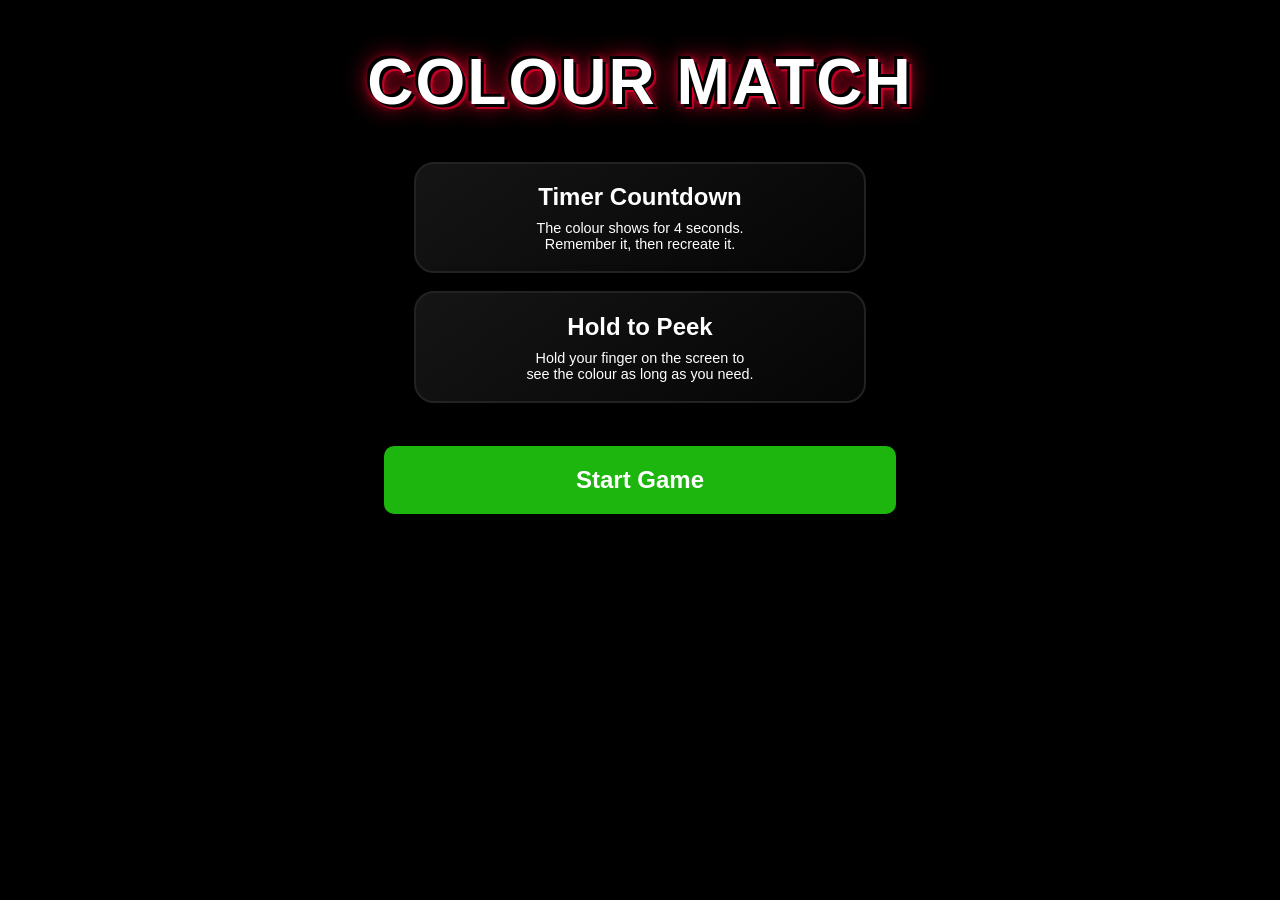
<file: HTML/Colour Match/Colour_Match_Gamemode.html>
<!DOCTYPE html>
<html lang="en">

<head>

    <meta charset="UTF-8">
    <meta name="viewport" content="width=device-width, initial-scale=1.0">

    <title>Colour Match</title>

    <link rel="stylesheet" href="/CSS/Colour Match/Colour_Match_Gamemode_Style.css">
</head>

<body>

        <header class="game-header">
            <h1>
                COLOUR MATCH
            </h1>
        </header>

        <main class="gamemode">

            <section class="gamemode-container">

                <div class="gamemode-card">

                    <h2>Timer Countdown</h2>

                    <p>
                        The colour shows for 4 seconds.
                        <br>
                        Remember it, then recreate it.
                    </p>
                
                </div>

                <div class="gamemode-card">

                    <h2>Hold to Peek</h2>
                    
                    <p>
                        Hold your finger on the screen to
                        <br> 
                        see the colour as long as you need.
                    </p>

                </div>

                <button class="start-game-button">Start Game</button>
        </main>

</body>

</html>
</file>
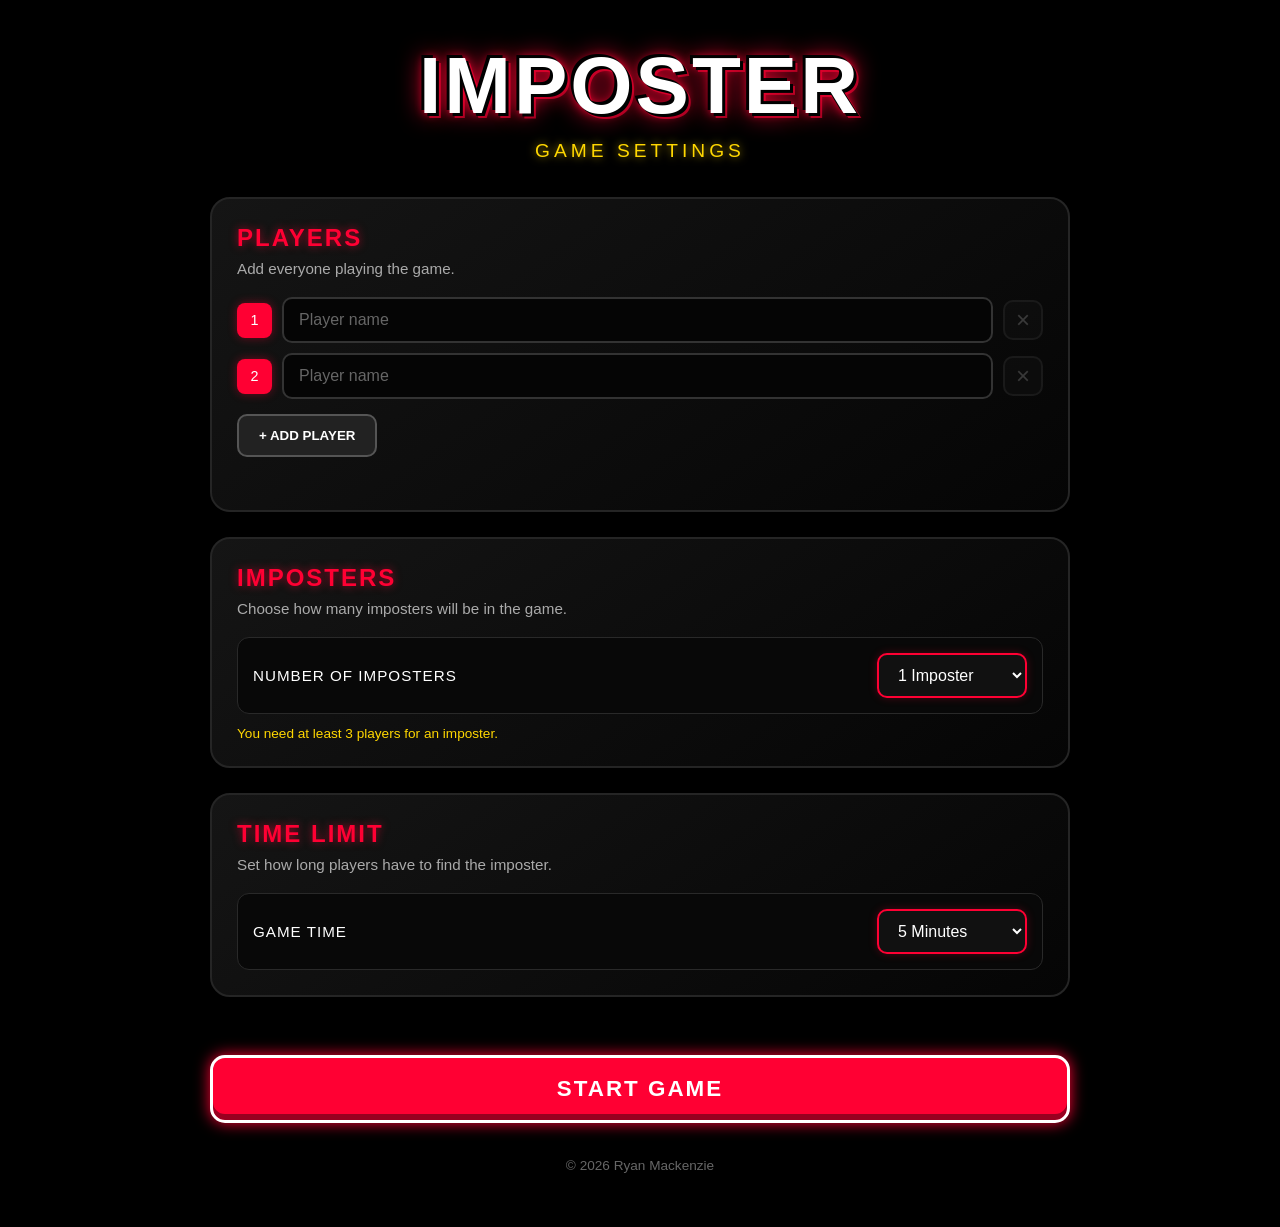
<file: HTML/Impostor/Impostor_Game_Settings.html>
<!DOCTYPE html>
<html lang="en">

<head>
    <meta charset="UTF-8">
    <meta name="viewport" content="width=device-width, initial-scale=1.0">

    <title>Imposter Game Settings | Party Game</title>

    <link rel="stylesheet" href="/CSS/Impostor/Impostor_Game_Settings_Style.css">
</head>

<body>

    <div class="container">

        <header class="game-header">
            <h1>IMPOSTER</h1>
            <p>GAME SETTINGS</p>
        </header>


        <main class="settings-container">

            <!-- ==========================
                 PLAYERS
            =========================== -->

            <section class="settings-card">

                <h2>PLAYERS</h2>

                <p class="setting-description">
                    Add everyone playing the game.
                </p>

                <div id="playerList">

                    <div class="player-row">
                        <span class="player-number">1</span>

                        <input
                            type="text"
                            class="player-input"
                            placeholder="Player name"
                            maxlength="20"
                        >

                        <button
                            type="button"
                            class="remove-player"
                            aria-label="Remove player"
                            disabled
                        >
                            ×
                        </button>
                    </div>

                    <div class="player-row">
                        <span class="player-number">2</span>

                        <input
                            type="text"
                            class="player-input"
                            placeholder="Player name"
                            maxlength="20"
                        >

                        <button
                            type="button"
                            class="remove-player"
                            aria-label="Remove player"
                            disabled
                        >
                            ×
                        </button>
                    </div>

                </div>


                <button
                    type="button"
                    id="addPlayerButton"
                    class="secondary-button"
                >
                    + ADD PLAYER
                </button>

                <p id="playerError" class="error-message"></p>

            </section>



            <!-- ==========================
                 IMPOSTERS
            =========================== -->

            <section class="settings-card">

                <h2>IMPOSTERS</h2>

                <p class="setting-description">
                    Choose how many imposters will be in the game.
                </p>

                <div class="setting-control">

                    <label for="imposterCount">
                        NUMBER OF IMPOSTERS
                    </label>

                    <select id="imposterCount">
                        <option value="1">1</option>
                    </select>

                </div>

                <p id="imposterInfo" class="setting-info">
                    Add more players to unlock more imposters.
                </p>

            </section>



            <!-- ==========================
                 TIME LIMIT
            =========================== -->

            <section class="settings-card">

                <h2>TIME LIMIT</h2>

                <p class="setting-description">
                    Set how long players have to find the imposter.
                </p>

                <div class="setting-control">

                    <label for="timeLimit">
                        GAME TIME
                    </label>

                    <select id="timeLimit">

                        <option value="60">1 Minute</option>
                        <option value="120">2 Minutes</option>
                        <option value="180">3 Minutes</option>
                        <option value="300" selected>5 Minutes</option>
                        <option value="600">10 Minutes</option>
                        <option value="900">15 Minutes</option>

                    </select>

                </div>

            </section>



            <!-- ==========================
                 START GAME
            =========================== -->

            <section class="start-section">

                <p id="startError" class="error-message"></p>

                <button
                    type="button"
                    id="startGameButton"
                    class="start-button"
                >
                    START GAME
                </button>

            </section>

        </main>



        <footer>

            <p>
                © 2026 Ryan Mackenzie
            </p>

        </footer>

    </div>


    <script src="/JS/Impostor/Impostor_Game_Settings_Script.js"></script>

</body>

</html>
</file>
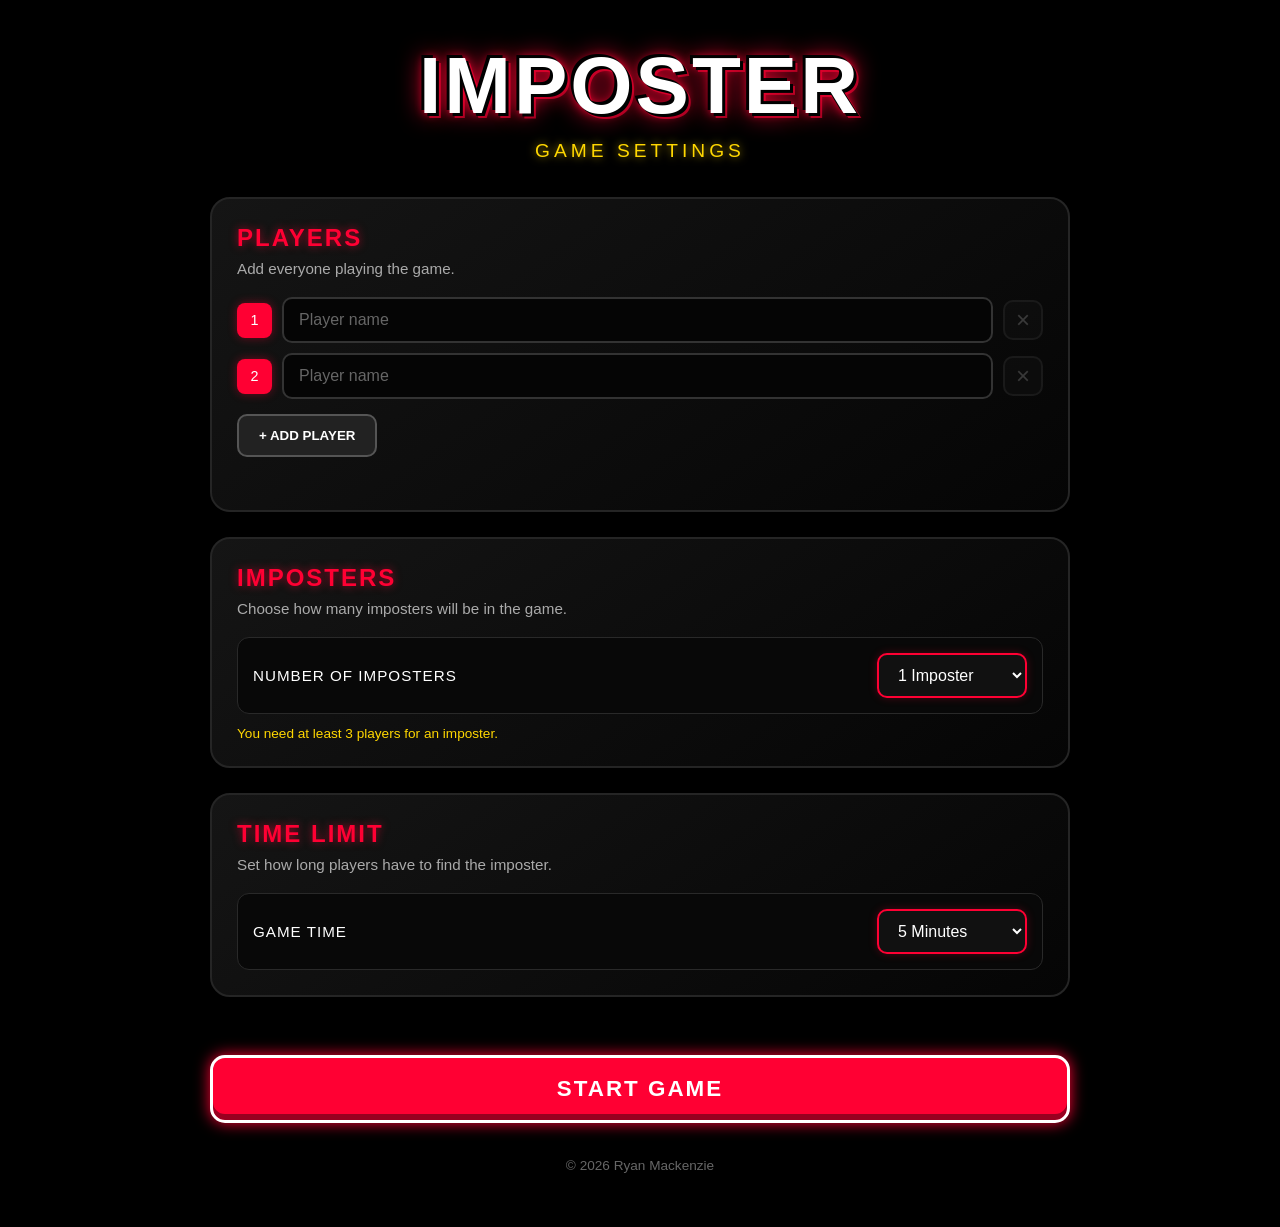
<file: HTML/Impostor/Impostor_Gameplay.html>
<!DOCTYPE html>
<html lang="en">

<head>
    <meta charset="UTF-8">
    <meta name="viewport" content="width=device-width, initial-scale=1.0, user-scalable=no">

    <title>Imposter | Party Game</title>

    <link rel="stylesheet" href="/CSS/Impostor/Impostor_Gameplay_Style.css">
</head>

<body>

    <main id="gameScreen">

        <!-- ==========================
             PLAYER INFORMATION
        =========================== -->

        <section id="playerInfo">

            <p id="playerNumber">
                PLAYER 1
            </p>

            <h1 id="playerName">
                Player
            </h1>

        </section>


        <!-- ==========================
             SWIPE AREA
        =========================== -->

        <section id="swipeArea">

            <div id="instructionContainer">

                <p id="instruction">
                    SWIPE UP TO REVEAL
                </p>

                <div id="swipeArrow">
                    ↑
                </div>

            </div>


            <!-- ==========================
                 ROLE REVEAL
            =========================== -->

            <div id="roleReveal">

                <p id="roleLabel">
                    YOUR ROLE
                </p>

                <h2 id="role">
                    CIVILIAN
                </h2>

                <div id="secretContainer">

                    <p id="secretLabel">
                        SECRET WORD
                    </p>

                    <h3 id="secretWord">
                        WORD
                    </h3>

                </div>

            </div>

        </section>


        <!-- ==========================
             NEXT PLAYER
        =========================== -->

        <section id="nextSection">

            <button id="nextPlayerButton">
                NEXT PLAYER
            </button>

        </section>

        <!-- ==========================
        DISCUSSION TIMER
        ========================== -->

        <section id="timerSection">

            <p id="timerLabel">
                TIME REMAINING
            </p>

            <div id="timer">
                00:00
            </div>

            <p id="discussionText">
                DISCUSS WHO YOU THINK IS THE IMPOSTER
            </p>

        </section>


        <!-- ==========================
            VOTING
        ========================== -->

        <section id="votingSection">

            <p id="voteLabel">
                VOTE OUT:
            </p>

            <div id="voteList">
                <!-- Player buttons generated by JS -->
            </div>

            <button id="skipVoteButton">
                SKIP
            </button>

        </section>

        <!-- ==========================
     SUCCESS SCREEN
========================== -->

        <section id="successSection">

            <p id="successLabel">
                SUCCESS!
            </p>

            <h1 id="successTitle">
                IMPOSTER FOUND
            </h1>

            <p id="successMessage">
                The imposter was voted out!
            </p>

            <div id="gameOverButtons">

                <button id="playAgainButton" class="game-over-button">
                    PLAY AGAIN
                </button>

                <button id="settingsButton"class="game-over-button secondary-game-button">
                    GAME SETTINGS
                </button>

            </div>

        </section>

    </main>


    <script src="/JS/Impostor/Impostor_Gameplay_Script.js"></script>

</body>

</html>
</file>
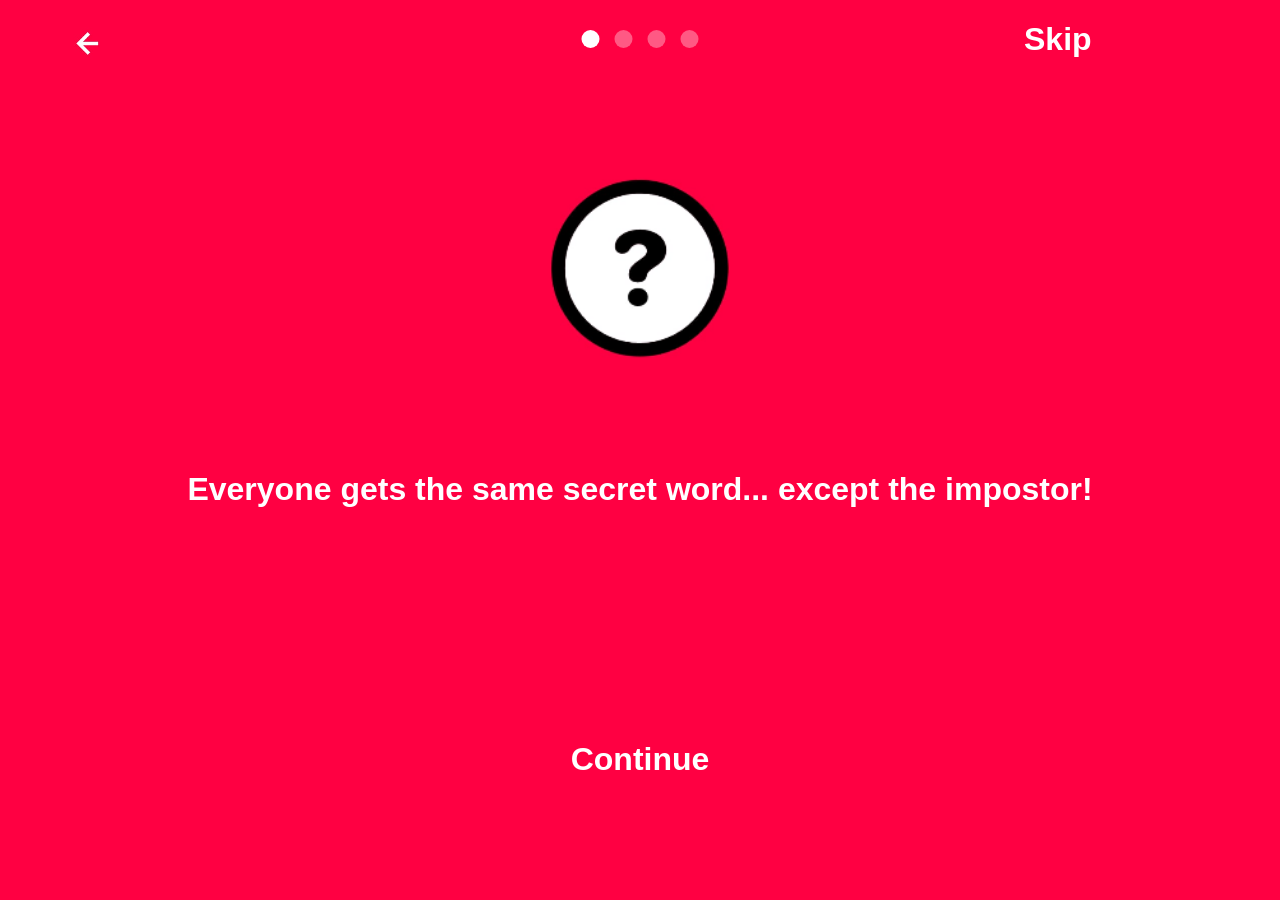
<file: HTML/Impostor/Impostor_Setup.html>
<!DOCTYPE html>
<html lang="en">

  <head>
    <meta charset="UTF-8" />
    <meta name="viewport" content="width=device-width, initial-scale=1.0" />
    <title>Impostor Setup</title>

    <link rel="stylesheet" href="/CSS/Impostor/Impostor_Setup_Style.css" />
  </head>

  <body>

    <header>

        <a href="../Game_Selection.html" id="Return-Link">
            <div id="Return-Button">
                <h1 id="Impostor-Title">
                    <img src="/Images/Return_Arrow.png" alt="Return arrow"/>
                </h1>
            </div>
        </a>

        <!-- Progress bar indicating paragraphs read and how many times continue has been clicked/pressed -->
        <div id="Progress-Bar">
            <div class="Progress-Dot Current-Paragraph" id="Progress-1"></div>
            <div class="Progress-Dot Unselected-Paragraph" id="Progress-2"></div>
            <div class="Progress-Dot Unselected-Paragraph" id="Progress-3"></div>
            <div class="Progress-Dot Unselected-Paragraph" id="Progress-4"></div>
        </div>

        <a href="Impostor_Game_Settings.html" id="Skip-Link">
            <div id="Skip-Button">
                <h1 id="Skip-Text">
                    Skip
                </h1>
            </div>
        </a>

    </header>

    <div id="QuestionMark">
        <img id="Instruction-Image" src="/Images/QuestionMark.png" alt="Instruction Image"/>
    </div>

    <main>

        <div class="Description-Container">

            <h1 id="Impostor-Description">
            </h1>

        </div>

        <div id="Continue">
            <h1 id="Continue-Text">Continue</h1>
        </div>

    </main>
    <script src="/JS/Impostor/Impostor_Setup_Script.js"></script>
  </body>

</html>
</file>
<file: CSS/Colour Match/Colour_Match_Gamemode_Style.css>
/* ==========================
   BODY
========================== */

:root {
    --red: #ff0033;
    --dark-red: #990020;
    --gold: #ffd700;
    --white: #ffffff;
    --muted: #aaaaaa;
    --card-bg: #111111;
}

body {
    background: #000000;

    color: white;

    min-height: 100vh;

    margin: 0;

    font-family:
        'Arial Black',
        Impact,
        sans-serif;

    position: relative;

    overflow-x: hidden;
}


/* ==========================
   HEADER
========================== */

header {
    position: absolute;

    top: 5%;

    left: 50%;

    transform: translateX(-50%);

    width: 100%;

    text-align: center;
}


header h1 {
    font-size:
        clamp(
            2rem,
            6vw,
            4rem
        );

    margin: 0;

    letter-spacing: 2px;

    color: white;

    text-shadow:

        3px 3px 0 #000,

        -3px -3px 0 #000,

        0 0 10px var(--red),

        0 0 25px var(--red),

        5px 5px 0 var(--dark-red);
}


/* ==========================
   MAIN
========================== */

main {
    position: absolute;

    top: 18%;

    left: 50%;

    transform: translateX(-50%);

    width: 100%;

    display: flex;

    justify-content: center;

    overflow-x: hidden;
}


/* ==========================
   GAMEMODE CARDS
========================== */

.gamemode-container {

    display: flex;

    flex-direction: column;

    align-items: center;

    gap: 2vh;

    width: 100%;
}


.gamemode-card {

    width: 32%;

    padding: 1.5%;

    text-align: center;

    background:
        linear-gradient(
            145deg,
            #151515,
            #050505
        );

    border: 2px solid #222;

    border-radius: 20px;

    box-shadow:
        0 10px 30px
        rgba(0, 0, 0, 0.8);
}


/* ==========================
   CARD TEXT
========================== */

.gamemode-card h2 {

    font-size: 1.5rem;

    margin: 0 0 1vh 0;
}


.gamemode-card p {

    font-size: 0.9rem;

    margin: 0;
}


/* ==========================
   START BUTTON
========================== */

.start-game-button {

    display: flex;

    justify-content: center;

    align-items: center;

    width: 40%;

    height: 7.5vh;

    margin-top: 2%;

    background-color:
        rgb(28, 182, 14);

    color: white;

    font-size: 1.5rem;

    font-weight: bold;

    border: none;

    border-radius: 10px;

    cursor: pointer;

    transition:
        all 0.3s ease-in-out;
}
</file>
<file: CSS/Impostor/Impostor_Game_Settings_Style.css>
/* ==========================
   GLOBAL
========================== */

:root {
    --red: #ff0033;
    --dark-red: #990020;
    --gold: #ffd700;
    --white: #ffffff;
    --muted: #aaaaaa;
    --card-bg: #111111;
}

* {
    box-sizing: border-box;
}

body {
    background: #000000;
    color: white;

    min-height: 100vh;
    margin: 0;

    font-family: 'Arial Black', Impact, sans-serif;

    display: flex;
    justify-content: center;

    overflow-x: hidden;
}


/* ==========================
   MAIN CONTAINER
========================== */

.container {
    width: 90%;
    max-width: 900px;

    padding: 40px 20px;
}


/* ==========================
   HEADER
========================== */

.game-header {
    text-align: center;
    margin-bottom: 35px;
}

.game-header h1 {
    font-size: clamp(2.5rem, 8vw, 5rem);

    margin: 0;

    letter-spacing: 3px;

    color: white;

    text-shadow:
        3px 3px 0 #000,
        -3px -3px 0 #000,
        0 0 10px var(--red),
        0 0 25px var(--red),
        5px 5px 0 var(--dark-red);
}

.game-header p {
    margin: 8px 0 0;

    color: var(--gold);

    font-size: clamp(0.9rem, 3vw, 1.2rem);

    letter-spacing: 4px;

    text-shadow:
        0 0 8px rgba(255, 215, 0, 0.7);
}


/* ==========================
   SETTINGS CONTAINER
========================== */

.settings-container {
    display: flex;
    flex-direction: column;

    gap: 25px;
}


/* ==========================
   SETTINGS CARD
========================== */

.settings-card {
    background:
        linear-gradient(
            145deg,
            #151515,
            #050505
        );

    border: 2px solid #252525;

    border-radius: 20px;

    padding: 25px;

    box-shadow:
        0 10px 30px rgba(0, 0, 0, 0.8);
}

.settings-card h2 {
    margin: 0 0 8px;

    color: var(--red);

    font-size: 1.5rem;

    letter-spacing: 2px;

    text-shadow:
        0 0 8px rgba(255, 0, 51, 0.6);
}

.setting-description {
    margin: 0 0 20px;

    color: var(--muted);

    font-family: Arial, sans-serif;

    font-size: 0.95rem;
}


/* ==========================
   PLAYER LIST
========================== */

#playerList {
    display: flex;

    flex-direction: column;

    gap: 10px;

    margin-bottom: 15px;
}

.player-row {
    display: flex;

    align-items: center;

    gap: 10px;
}

.player-number {
    width: 35px;
    min-width: 35px;

    height: 35px;

    display: flex;
    align-items: center;
    justify-content: center;

    background: var(--red);

    border-radius: 8px;

    font-size: 0.9rem;

    box-shadow:
        0 0 10px rgba(255, 0, 51, 0.4);
}

.player-input {
    flex: 1;

    min-width: 0;

    padding: 12px 15px;

    background: #050505;

    color: white;

    border: 2px solid #333;

    border-radius: 10px;

    outline: none;

    font-family: Arial, sans-serif;

    font-size: 1rem;

    transition: 0.2s ease;
}

.player-input:focus {
    border-color: var(--red);

    box-shadow:
        0 0 10px rgba(255, 0, 51, 0.4);
}

.player-input::placeholder {
    color: #666;
}


/* ==========================
   REMOVE PLAYER
========================== */

.remove-player {
    width: 40px;
    min-width: 40px;

    height: 40px;

    border: 2px solid #444;

    border-radius: 10px;

    background: #181818;

    color: #aaa;

    font-size: 1.5rem;

    cursor: pointer;

    transition: 0.2s ease;
}

.remove-player:not(:disabled):hover {
    background: var(--red);

    color: white;

    border-color: white;

    transform: scale(1.05);
}

.remove-player:disabled {
    opacity: 0.3;

    cursor: not-allowed;
}


/* ==========================
   BUTTONS
========================== */

.secondary-button {
    padding: 12px 20px;

    background: #222;

    color: white;

    border: 2px solid #555;

    border-radius: 10px;

    cursor: pointer;

    font-family: inherit;
    font-weight: bold;

    transition: 0.25s ease;
}

.secondary-button:hover {
    background: #333;

    border-color: white;

    transform: scale(1.03);
}


/* ==========================
   SETTING CONTROL
========================== */

.setting-control {
    display: flex;

    align-items: center;

    justify-content: space-between;

    gap: 20px;

    padding: 15px;

    background: #080808;

    border: 1px solid #292929;

    border-radius: 12px;
}

.setting-control label {
    color: white;

    font-size: 0.95rem;

    letter-spacing: 1px;
}

.setting-control select {
    min-width: 150px;

    padding: 11px 15px;

    background: #111;

    color: white;

    border: 2px solid var(--red);

    border-radius: 10px;

    outline: none;

    font-family: Arial, sans-serif;

    font-size: 1rem;

    cursor: pointer;

    box-shadow:
        0 0 8px rgba(255, 0, 51, 0.25);
}

.setting-control select:focus {
    box-shadow:
        0 0 15px rgba(255, 0, 51, 0.6);
}


/* ==========================
   SETTING INFORMATION
========================== */

.setting-info {
    margin: 12px 0 0;

    color: var(--gold);

    font-family: Arial, sans-serif;

    font-size: 0.85rem;
}


/* ==========================
   ERRORS
========================== */

.error-message {
    min-height: 18px;

    margin: 10px 0 0;

    color: var(--red);

    font-family: Arial, sans-serif;

    font-size: 0.85rem;
}


/* ==========================
   START SECTION
========================== */

.start-section {
    text-align: center;

    margin-top: 5px;
}

.start-button {
    width: 100%;

    padding: 18px 25px;

    background: var(--red);

    color: white;

    border: 3px solid white;

    border-radius: 15px;

    cursor: pointer;

    font-family: inherit;

    font-size: 1.4rem;
    font-weight: bold;

    letter-spacing: 2px;

    box-shadow:
        0 0 15px var(--red),
        inset 0 -6px 0 var(--dark-red);

    transition: 0.25s ease;
}

.start-button:hover {
    transform: scale(1.02);

    box-shadow:
        0 0 25px var(--red),
        0 0 50px rgba(255, 0, 51, 0.6);
}

.start-button:active {
    transform: scale(0.98);
}


/* ==========================
   FOOTER
========================== */

footer {
    text-align: center;

    margin-top: 35px;

    color: #666;

    font-family: Arial, sans-serif;

    font-size: 0.85rem;
}


/* ==========================
   MOBILE
========================== */

@media (max-width: 600px) {

    .container {
        width: 95%;

        padding: 25px 10px;
    }

    .settings-card {
        padding: 20px;
    }

    .player-row {
        gap: 7px;
    }

    .player-number {
        width: 30px;
        min-width: 30px;

        height: 35px;
    }

    .remove-player {
        width: 35px;
        min-width: 35px;
    }

    .setting-control {
        flex-direction: column;

        align-items: stretch;
    }

    .setting-control select {
        width: 100%;
    }

}
</file>
<file: CSS/Impostor/Impostor_Gameplay_Style.css>
/* ==========================
   GLOBAL
========================== */

* {
    box-sizing: border-box;
    margin: 0;
    padding: 0;
}

html,
body {
    width: 100%;
    height: 100%;

    overflow: hidden;
}

body {
    background-color: #FF0042;

    color: white;

    font-family: 'Arial Black', Impact, sans-serif;

    touch-action: none;
}


/* ==========================
   GAME SCREEN
========================== */

#gameScreen {
    width: 100%;
    height: 100vh;
    height: 100dvh;

    display: flex;
    flex-direction: column;

    position: relative;

    overflow: hidden;

    background-color: #FF0042;
}


/* ==========================
   PLAYER INFORMATION
========================== */

#playerInfo {
    position: absolute;

    top: 25px;
    left: 0;

    width: 100%;

    text-align: center;

    z-index: 10;
}

#playerNumber {
    font-family: Arial, sans-serif;

    font-size: 0.85rem;

    font-weight: bold;

    letter-spacing: 2px;

    opacity: 0.8;

    margin-bottom: 5px;
}

#playerName {
    font-size: clamp(1.8rem, 7vw, 3rem);

    text-transform: uppercase;

    text-shadow:
        3px 3px 0 rgba(0, 0, 0, 0.25);
}


/* ==========================
   SWIPE AREA
========================== */

#swipeArea {
    width: 100%;
    height: 100%;

    display: flex;
    align-items: center;
    justify-content: center;

    position: relative;

    cursor: grab;

    user-select: none;

    -webkit-user-select: none;

    transition:
        transform 0.35s ease;
}

#swipeArea:active {
    cursor: grabbing;
}


/* ==========================
   INSTRUCTION
========================== */

#instructionContainer {
    display: flex;

    flex-direction: column;

    align-items: center;

    justify-content: center;

    text-align: center;

    transition:
        opacity 0.25s ease,
        transform 0.25s ease;
}

#instruction {
    font-size: clamp(1.2rem, 5vw, 2rem);

    letter-spacing: 2px;

    text-shadow:
        2px 2px 0 rgba(0, 0, 0, 0.25);
}

#swipeArrow {
    margin-top: 15px;

    font-size: 3rem;

    animation:
        swipeArrow 1.2s infinite ease-in-out;
}

@keyframes swipeArrow {

    0%,
    100% {
        transform: translateY(0);
    }

    50% {
        transform: translateY(-15px);
    }
}


/* ==========================
   ROLE REVEAL
========================== */

#roleReveal {
    position: absolute;

    width: 90%;
    max-width: 600px;

    text-align: center;

    opacity: 0;

    transform: translateY(80px);

    pointer-events: none;

    transition:
        opacity 0.35s ease,
        transform 0.35s ease;
}

#roleReveal.visible {
    opacity: 1;

    transform: translateY(0);
}

#roleLabel {
    font-family: Arial, sans-serif;

    font-size: 0.9rem;

    letter-spacing: 3px;

    margin-bottom: 10px;

    opacity: 0.8;
}

#role {
    font-size: clamp(3rem, 13vw, 6rem);

    margin-bottom: 35px;

    text-transform: uppercase;

    text-shadow:
        4px 4px 0 rgba(0, 0, 0, 0.25);
}


/* ==========================
   SECRET
========================== */

#secretContainer {
    padding: 25px;

    border: 3px solid white;

    border-radius: 20px;

    background-color: rgba(0, 0, 0, 0.12);

    box-shadow:
        0 10px 30px rgba(0, 0, 0, 0.15);
}

#secretLabel {
    font-family: Arial, sans-serif;

    font-size: 0.8rem;

    letter-spacing: 3px;

    opacity: 0.8;

    margin-bottom: 10px;
}

#secretWord {
    font-size: clamp(2rem, 9vw, 4rem);

    text-transform: uppercase;

    word-wrap: break-word;
}


/* ==========================
   IMPOSTER
========================== */

#role.imposter {
    color: #000000;

    text-shadow:
        3px 3px 0 rgba(255, 255, 255, 0.25);
}

#role.civilian {
    color: white;
}


/* ==========================
   NEXT PLAYER
========================== */

#nextSection {
    position: absolute;

    bottom: 30px;
    left: 0;

    width: 100%;

    display: flex;

    justify-content: center;

    z-index: 20;

    opacity: 0;

    transform: translateY(30px);

    pointer-events: none;

    transition:
        opacity 0.3s ease,
        transform 0.3s ease;
}

#nextSection.visible {
    opacity: 1;

    transform: translateY(0);

    pointer-events: auto;
}

#nextPlayerButton {
    padding: 16px 35px;

    background: white;

    color: #FF0042;

    border: none;

    border-radius: 15px;

    font-family: inherit;

    font-size: 1.1rem;

    font-weight: bold;

    letter-spacing: 1px;

    cursor: pointer;

    box-shadow:
        0 8px 20px rgba(0, 0, 0, 0.2);

    transition:
        transform 0.2s ease,
        box-shadow 0.2s ease;
}

#nextPlayerButton:hover {
    transform: scale(1.05);

    box-shadow:
        0 10px 25px rgba(0, 0, 0, 0.3);
}

#nextPlayerButton:active {
    transform: scale(0.97);
}


/* ==========================
   HIDDEN
========================== */

.hidden {
    display: none !important;
}


/* ==========================
   MOBILE
========================== */

@media (max-width: 600px) {

    #playerInfo {
        top: 20px;
    }

    #role {
        margin-bottom: 25px;
    }

    #secretContainer {
        padding: 20px;
    }

    #nextSection {
        bottom: 20px;
    }

    #nextPlayerButton {
        width: 85%;

        padding: 16px;
    }

}

/* ==========================
   TIMER
========================== */

#timerSection {
    position: absolute;

    inset: 0;

    display: flex;

    flex-direction: column;

    align-items: center;

    justify-content: center;

    text-align: center;

    opacity: 0;

    pointer-events: none;

    transition: opacity 0.4s ease;

    padding: 30px;
}

#timerSection.visible {
    opacity: 1;

    pointer-events: auto;
}

#timerLabel {
    font-size: clamp(1rem, 4vw, 1.5rem);

    letter-spacing: 3px;

    margin-bottom: 10px;
}

#timer {
    font-size: clamp(5rem, 25vw, 12rem);

    line-height: 1;

    font-variant-numeric: tabular-nums;

    text-shadow:
        5px 5px 0 rgba(0, 0, 0, 0.2);
}

#discussionText {
    max-width: 500px;

    margin-top: 30px;

    font-family: Arial, sans-serif;

    font-size: clamp(0.9rem, 4vw, 1.2rem);

    line-height: 1.5;

    opacity: 0.85;
}


/* ==========================
   VOTING
========================== */

#votingSection {
    position: absolute;

    inset: 0;

    display: flex;

    flex-direction: column;

    align-items: center;

    justify-content: center;

    text-align: center;

    padding: 30px;

    opacity: 0;

    pointer-events: none;

    transform: translateY(30px);

    transition:
        opacity 0.4s ease,
        transform 0.4s ease;
}

#votingSection.visible {
    opacity: 1;

    pointer-events: auto;

    transform: translateY(0);
}

#voteLabel {
    font-size: clamp(1.8rem, 8vw, 3.5rem);

    letter-spacing: 2px;

    margin-bottom: 30px;

    text-shadow:
        3px 3px 0 rgba(0, 0, 0, 0.2);
}

#voteList {
    width: 100%;

    max-width: 500px;

    display: flex;

    flex-direction: column;

    gap: 12px;

    max-height: 65vh;

    overflow-y: auto;
}

.vote-button {
    width: 100%;

    padding: 18px;

    background: white;

    color: #FF0042;

    border: none;

    border-radius: 15px;

    font-family: inherit;

    font-size: 1.2rem;

    font-weight: bold;

    text-transform: uppercase;

    cursor: pointer;

    box-shadow:
        0 6px 15px rgba(0, 0, 0, 0.2);

    transition:
        transform 0.2s ease,
        background-color 0.2s ease;
}

.vote-button:hover {
    transform: scale(1.03);
}

.vote-button:active {
    transform: scale(0.97);
}

/* ==========================
   SUCCESS SCREEN
========================== */

#successSection {
    position: absolute;

    inset: 0;

    display: flex;

    flex-direction: column;

    align-items: center;

    justify-content: center;

    text-align: center;

    padding: 30px;

    opacity: 0;

    pointer-events: none;

    transform: scale(0.95);

    transition:
        opacity 0.4s ease,
        transform 0.4s ease;

    z-index: 50;
}

#successSection.visible {
    opacity: 1;

    pointer-events: auto;

    transform: scale(1);
}

#successLabel {
    font-size: clamp(1.5rem, 7vw, 3rem);

    letter-spacing: 4px;

    margin-bottom: 10px;

    text-shadow:
        3px 3px 0 rgba(0, 0, 0, 0.2);
}

#successTitle {
    font-size: clamp(2.5rem, 11vw, 6rem);

    margin: 0 0 20px;

    text-shadow:
        4px 4px 0 rgba(0, 0, 0, 0.2);
}

#successMessage {
    font-family: Arial, sans-serif;

    font-size: clamp(1rem, 4vw, 1.3rem);

    margin-bottom: 40px;

    opacity: 0.9;
}

#gameOverButtons {
    width: 100%;

    max-width: 400px;

    display: flex;

    flex-direction: column;

    gap: 15px;
}

.game-over-button {
    width: 100%;

    padding: 17px 25px;

    background: white;

    color: #FF0042;

    border: none;

    border-radius: 15px;

    font-family: inherit;

    font-size: 1.1rem;

    font-weight: bold;

    letter-spacing: 1px;

    cursor: pointer;

    box-shadow:
        0 7px 18px rgba(0, 0, 0, 0.2);

    transition:
        transform 0.2s ease,
        box-shadow 0.2s ease;
}

.game-over-button:hover {
    transform: scale(1.03);

    box-shadow:
        0 10px 25px rgba(0, 0, 0, 0.3);
}

.game-over-button:active {
    transform: scale(0.97);
}

.secondary-game-button {
    background: transparent;

    color: white;

    border: 3px solid white;

    box-shadow: none;
}

.secondary-game-button:hover {
    background: rgba(255, 255, 255, 0.15);

    box-shadow: none;
}

#skipVoteButton {
    width: 100%;

    max-width: 500px;

    margin-top: 15px;

    padding: 16px;

    background: transparent;

    color: white;

    border: 3px solid white;

    border-radius: 15px;

    font-family: inherit;

    font-size: 1.1rem;

    font-weight: bold;

    letter-spacing: 1px;

    cursor: pointer;

    transition:
        transform 0.2s ease,
        background-color 0.2s ease;
}

#skipVoteButton:hover {
    background-color: rgba(255, 255, 255, 0.15);

    transform: scale(1.03);
}

#skipVoteButton:active {
    transform: scale(0.97);
}
</file>
<file: CSS/Impostor/Impostor_Setup_Style.css>
body {
  background-color: #FF0042;
  display: flex;
  justify-content: center;
  align-items: center;
  height: 100vh;
  margin: 0;
}

header{
    position: absolute;
    top: 0%;
    width: 100%;
    height: 100%;
}

#Return-Button {
    position: absolute;
    left: 5%;
}

#Progress-Bar {
    position: absolute;
    left: 42%;
}

#Progress-Bar {
    position: absolute;
    top: 30px;
    left: 50%;
    transform: translateX(-50%);
    display: flex;
    gap: 15px;
}

.Progress-Dot {
    width: 18px;
    height: 18px;
    border-radius: 50%;
    transition: background-color 0.25s ease;
}

.Current-Paragraph {
    background-color: white;
}

.Unselected-Paragraph {
    background-color: rgba(255, 255, 255, 0.35);
}

#Skip-Button {
    position: absolute;
    left: 80%;
}

h1{
    color: white;
    font-family: 'Arial Black', Impact, sans-serif;
}

#QuestionMark{
    position: absolute;
    top: 30%;
    left: 50%;
    transform: translate(-50%, -50%);
    pointer-events: none; /* prevents clicking over button */
}

#Impostor-Description {
    position: absolute;
    top: 50%;
    left: 50%;
    transform: translateX(-50%);
    width: max-content;
    max-width: 90vw;
    text-align: center;
}

#Continue {
    position: absolute;
    top: 80%;
    left: 50%;
    transform: translateX(-50%);
    width: max-content;
    max-width: 90vw;
}
</file>
